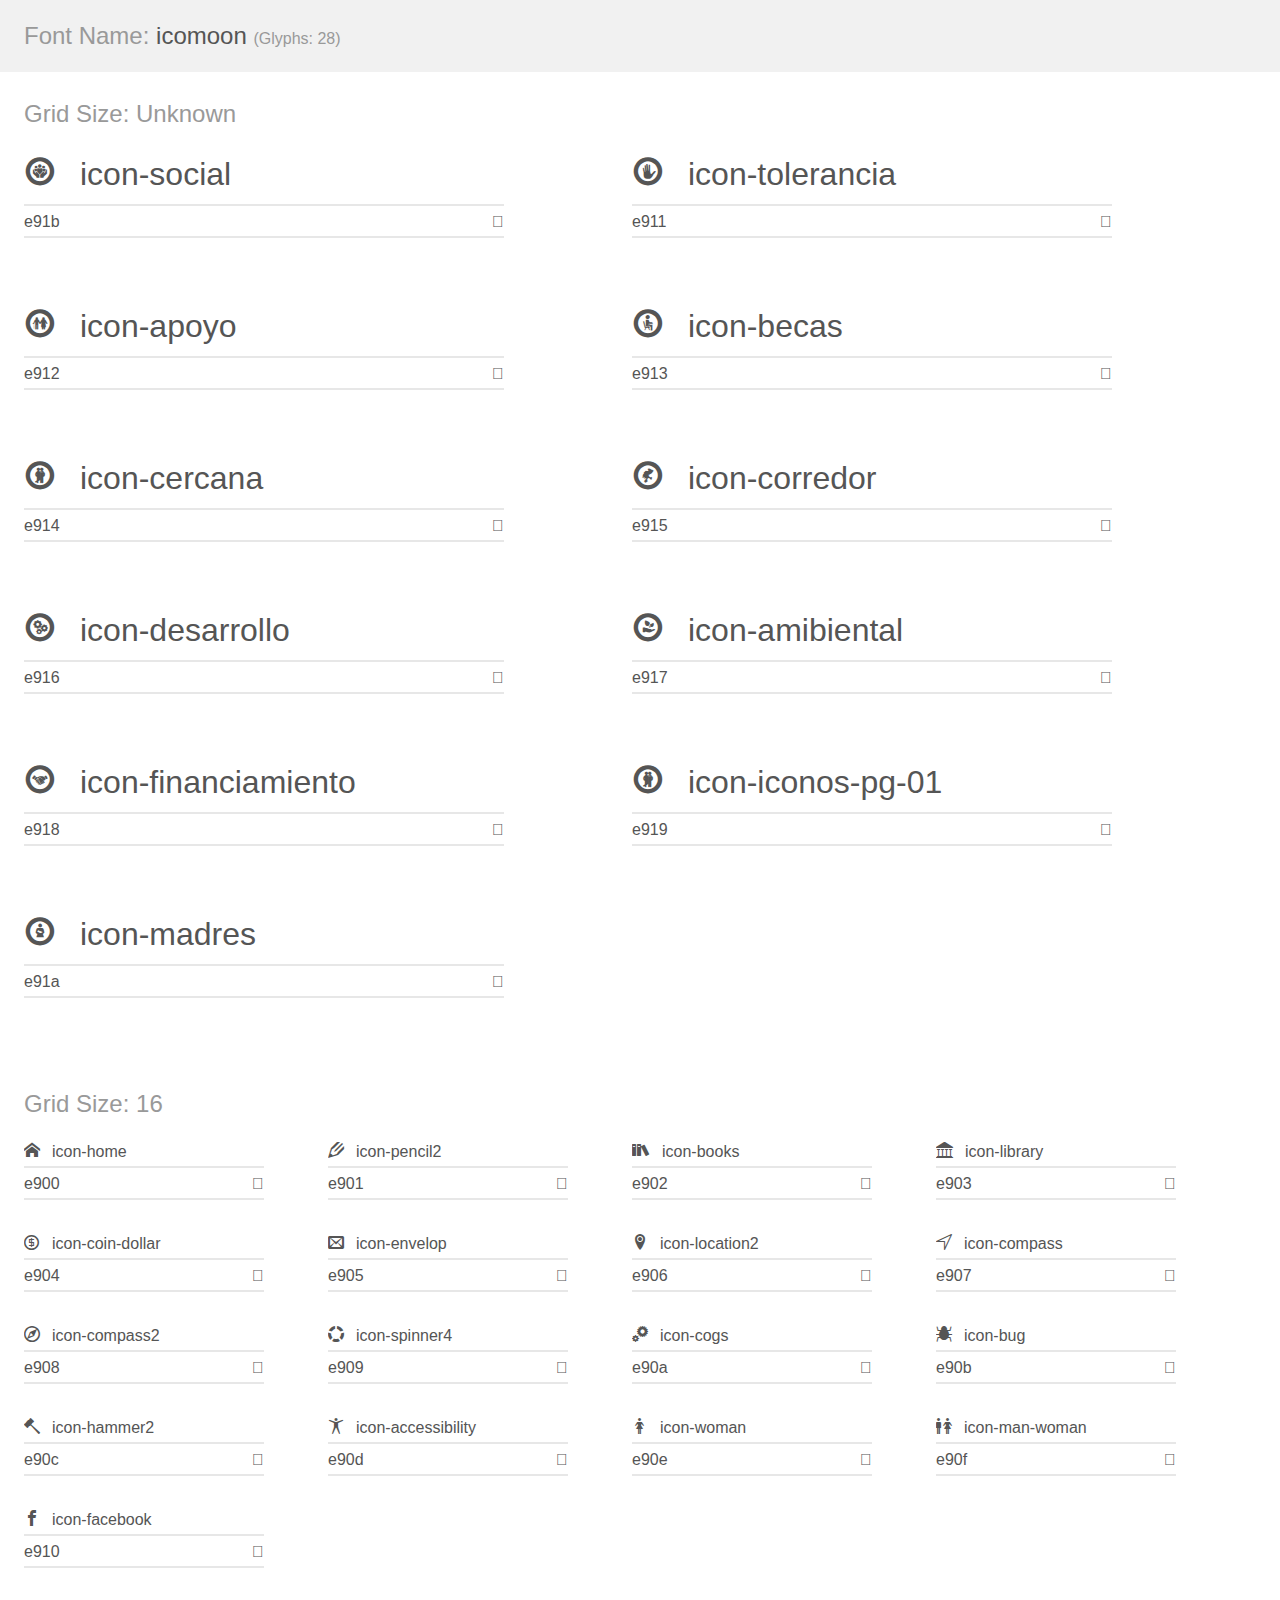
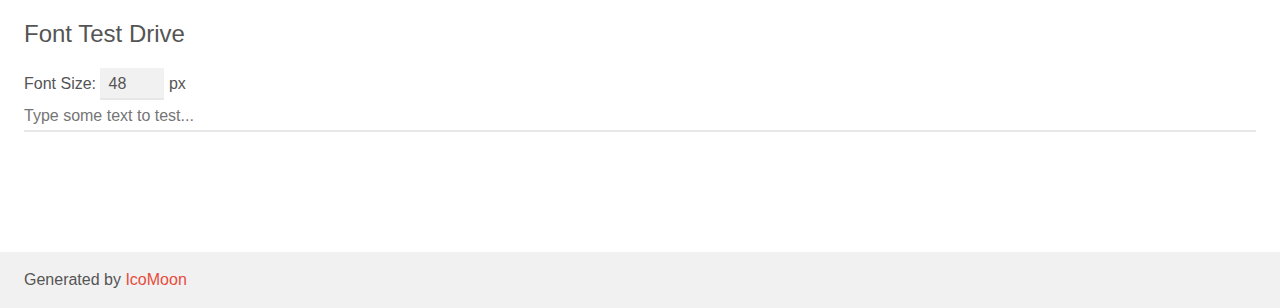
<file: fonts/icomoon/demo.html>
<!doctype html>
<html>
<head>
    <meta charset="utf-8">
    <title>IcoMoon Demo</title>
    <meta name="description" content="An Icon Font Generated By IcoMoon.io">
    <meta name="viewport" content="width=device-width, initial-scale=1">
    <link rel="stylesheet" href="demo-files/demo.css">
    <link rel="stylesheet" href="style.css"></head>
<body>
    <div class="bgc1 clearfix">
        <h1 class="mhmm mvm"><span class="fgc1">Font Name:</span> icomoon <small class="fgc1">(Glyphs:&nbsp;28)</small></h1>
    </div>
    <div class="clearfix mhl ptl">
        <h1 class="mvm mtn fgc1">Grid Size: Unknown</h1>
        <div class="glyph fs1">
            <div class="clearfix bshadow0 pbs">
                <span class="icon-social">
                
                </span>
                <span class="mls"> icon-social</span>
            </div>
            <fieldset class="fs0 size1of1 clearfix hidden-false">
                <input type="text" readonly value="e91b" class="unit size1of2" />
                <input type="text" maxlength="1" readonly value="&#xe91b;" class="unitRight size1of2 talign-right" />
            </fieldset>
            <div class="fs0 bshadow0 clearfix hidden-true">
                <span class="unit pvs fgc1">liga: </span>
                <input type="text" readonly value="" class="liga unitRight" />
            </div>
        </div>
        <div class="glyph fs1">
            <div class="clearfix bshadow0 pbs">
                <span class="icon-tolerancia">
                
                </span>
                <span class="mls"> icon-tolerancia</span>
            </div>
            <fieldset class="fs0 size1of1 clearfix hidden-false">
                <input type="text" readonly value="e911" class="unit size1of2" />
                <input type="text" maxlength="1" readonly value="&#xe911;" class="unitRight size1of2 talign-right" />
            </fieldset>
            <div class="fs0 bshadow0 clearfix hidden-true">
                <span class="unit pvs fgc1">liga: </span>
                <input type="text" readonly value="" class="liga unitRight" />
            </div>
        </div>
        <div class="glyph fs1">
            <div class="clearfix bshadow0 pbs">
                <span class="icon-apoyo">
                
                </span>
                <span class="mls"> icon-apoyo</span>
            </div>
            <fieldset class="fs0 size1of1 clearfix hidden-false">
                <input type="text" readonly value="e912" class="unit size1of2" />
                <input type="text" maxlength="1" readonly value="&#xe912;" class="unitRight size1of2 talign-right" />
            </fieldset>
            <div class="fs0 bshadow0 clearfix hidden-true">
                <span class="unit pvs fgc1">liga: </span>
                <input type="text" readonly value="" class="liga unitRight" />
            </div>
        </div>
        <div class="glyph fs1">
            <div class="clearfix bshadow0 pbs">
                <span class="icon-becas">
                
                </span>
                <span class="mls"> icon-becas</span>
            </div>
            <fieldset class="fs0 size1of1 clearfix hidden-false">
                <input type="text" readonly value="e913" class="unit size1of2" />
                <input type="text" maxlength="1" readonly value="&#xe913;" class="unitRight size1of2 talign-right" />
            </fieldset>
            <div class="fs0 bshadow0 clearfix hidden-true">
                <span class="unit pvs fgc1">liga: </span>
                <input type="text" readonly value="" class="liga unitRight" />
            </div>
        </div>
        <div class="glyph fs1">
            <div class="clearfix bshadow0 pbs">
                <span class="icon-cercana">
                
                </span>
                <span class="mls"> icon-cercana</span>
            </div>
            <fieldset class="fs0 size1of1 clearfix hidden-false">
                <input type="text" readonly value="e914" class="unit size1of2" />
                <input type="text" maxlength="1" readonly value="&#xe914;" class="unitRight size1of2 talign-right" />
            </fieldset>
            <div class="fs0 bshadow0 clearfix hidden-true">
                <span class="unit pvs fgc1">liga: </span>
                <input type="text" readonly value="" class="liga unitRight" />
            </div>
        </div>
        <div class="glyph fs1">
            <div class="clearfix bshadow0 pbs">
                <span class="icon-corredor">
                
                </span>
                <span class="mls"> icon-corredor</span>
            </div>
            <fieldset class="fs0 size1of1 clearfix hidden-false">
                <input type="text" readonly value="e915" class="unit size1of2" />
                <input type="text" maxlength="1" readonly value="&#xe915;" class="unitRight size1of2 talign-right" />
            </fieldset>
            <div class="fs0 bshadow0 clearfix hidden-true">
                <span class="unit pvs fgc1">liga: </span>
                <input type="text" readonly value="" class="liga unitRight" />
            </div>
        </div>
        <div class="glyph fs1">
            <div class="clearfix bshadow0 pbs">
                <span class="icon-desarrollo">
                
                </span>
                <span class="mls"> icon-desarrollo</span>
            </div>
            <fieldset class="fs0 size1of1 clearfix hidden-false">
                <input type="text" readonly value="e916" class="unit size1of2" />
                <input type="text" maxlength="1" readonly value="&#xe916;" class="unitRight size1of2 talign-right" />
            </fieldset>
            <div class="fs0 bshadow0 clearfix hidden-true">
                <span class="unit pvs fgc1">liga: </span>
                <input type="text" readonly value="" class="liga unitRight" />
            </div>
        </div>
        <div class="glyph fs1">
            <div class="clearfix bshadow0 pbs">
                <span class="icon-amibiental">
                
                </span>
                <span class="mls"> icon-amibiental</span>
            </div>
            <fieldset class="fs0 size1of1 clearfix hidden-false">
                <input type="text" readonly value="e917" class="unit size1of2" />
                <input type="text" maxlength="1" readonly value="&#xe917;" class="unitRight size1of2 talign-right" />
            </fieldset>
            <div class="fs0 bshadow0 clearfix hidden-true">
                <span class="unit pvs fgc1">liga: </span>
                <input type="text" readonly value="" class="liga unitRight" />
            </div>
        </div>
        <div class="glyph fs1">
            <div class="clearfix bshadow0 pbs">
                <span class="icon-financiamiento">
                
                </span>
                <span class="mls"> icon-financiamiento</span>
            </div>
            <fieldset class="fs0 size1of1 clearfix hidden-false">
                <input type="text" readonly value="e918" class="unit size1of2" />
                <input type="text" maxlength="1" readonly value="&#xe918;" class="unitRight size1of2 talign-right" />
            </fieldset>
            <div class="fs0 bshadow0 clearfix hidden-true">
                <span class="unit pvs fgc1">liga: </span>
                <input type="text" readonly value="" class="liga unitRight" />
            </div>
        </div>
        <div class="glyph fs1">
            <div class="clearfix bshadow0 pbs">
                <span class="icon-iconos-pg-01">
                
                </span>
                <span class="mls"> icon-iconos-pg-01</span>
            </div>
            <fieldset class="fs0 size1of1 clearfix hidden-false">
                <input type="text" readonly value="e919" class="unit size1of2" />
                <input type="text" maxlength="1" readonly value="&#xe919;" class="unitRight size1of2 talign-right" />
            </fieldset>
            <div class="fs0 bshadow0 clearfix hidden-true">
                <span class="unit pvs fgc1">liga: </span>
                <input type="text" readonly value="" class="liga unitRight" />
            </div>
        </div>
        <div class="glyph fs1">
            <div class="clearfix bshadow0 pbs">
                <span class="icon-madres">
                
                </span>
                <span class="mls"> icon-madres</span>
            </div>
            <fieldset class="fs0 size1of1 clearfix hidden-false">
                <input type="text" readonly value="e91a" class="unit size1of2" />
                <input type="text" maxlength="1" readonly value="&#xe91a;" class="unitRight size1of2 talign-right" />
            </fieldset>
            <div class="fs0 bshadow0 clearfix hidden-true">
                <span class="unit pvs fgc1">liga: </span>
                <input type="text" readonly value="" class="liga unitRight" />
            </div>
        </div>
  </div>
    <div class="clearfix mhl ptl">
        <h1 class="mvm mtn fgc1">Grid Size: 16</h1>
        <div class="glyph fs2">
            <div class="clearfix bshadow0 pbs">
                <span class="icon-home">
                
                </span>
                <span class="mls"> icon-home</span>
            </div>
            <fieldset class="fs0 size1of1 clearfix hidden-false">
                <input type="text" readonly value="e900" class="unit size1of2" />
                <input type="text" maxlength="1" readonly value="&#xe900;" class="unitRight size1of2 talign-right" />
            </fieldset>
            <div class="fs0 bshadow0 clearfix hidden-true">
                <span class="unit pvs fgc1">liga: </span>
                <input type="text" readonly value="home, house" class="liga unitRight" />
            </div>
        </div>
        <div class="glyph fs2">
            <div class="clearfix bshadow0 pbs">
                <span class="icon-pencil2">
                
                </span>
                <span class="mls"> icon-pencil2</span>
            </div>
            <fieldset class="fs0 size1of1 clearfix hidden-false">
                <input type="text" readonly value="e901" class="unit size1of2" />
                <input type="text" maxlength="1" readonly value="&#xe901;" class="unitRight size1of2 talign-right" />
            </fieldset>
            <div class="fs0 bshadow0 clearfix hidden-true">
                <span class="unit pvs fgc1">liga: </span>
                <input type="text" readonly value="pencil2, write2" class="liga unitRight" />
            </div>
        </div>
        <div class="glyph fs2">
            <div class="clearfix bshadow0 pbs">
                <span class="icon-books">
                
                </span>
                <span class="mls"> icon-books</span>
            </div>
            <fieldset class="fs0 size1of1 clearfix hidden-false">
                <input type="text" readonly value="e902" class="unit size1of2" />
                <input type="text" maxlength="1" readonly value="&#xe902;" class="unitRight size1of2 talign-right" />
            </fieldset>
            <div class="fs0 bshadow0 clearfix hidden-true">
                <span class="unit pvs fgc1">liga: </span>
                <input type="text" readonly value="books, library" class="liga unitRight" />
            </div>
        </div>
        <div class="glyph fs2">
            <div class="clearfix bshadow0 pbs">
                <span class="icon-library">
                
                </span>
                <span class="mls"> icon-library</span>
            </div>
            <fieldset class="fs0 size1of1 clearfix hidden-false">
                <input type="text" readonly value="e903" class="unit size1of2" />
                <input type="text" maxlength="1" readonly value="&#xe903;" class="unitRight size1of2 talign-right" />
            </fieldset>
            <div class="fs0 bshadow0 clearfix hidden-true">
                <span class="unit pvs fgc1">liga: </span>
                <input type="text" readonly value="library2, bank" class="liga unitRight" />
            </div>
        </div>
        <div class="glyph fs2">
            <div class="clearfix bshadow0 pbs">
                <span class="icon-coin-dollar">
                
                </span>
                <span class="mls"> icon-coin-dollar</span>
            </div>
            <fieldset class="fs0 size1of1 clearfix hidden-false">
                <input type="text" readonly value="e904" class="unit size1of2" />
                <input type="text" maxlength="1" readonly value="&#xe904;" class="unitRight size1of2 talign-right" />
            </fieldset>
            <div class="fs0 bshadow0 clearfix hidden-true">
                <span class="unit pvs fgc1">liga: </span>
                <input type="text" readonly value="coin-dollar, money" class="liga unitRight" />
            </div>
        </div>
        <div class="glyph fs2">
            <div class="clearfix bshadow0 pbs">
                <span class="icon-envelop">
                
                </span>
                <span class="mls"> icon-envelop</span>
            </div>
            <fieldset class="fs0 size1of1 clearfix hidden-false">
                <input type="text" readonly value="e905" class="unit size1of2" />
                <input type="text" maxlength="1" readonly value="&#xe905;" class="unitRight size1of2 talign-right" />
            </fieldset>
            <div class="fs0 bshadow0 clearfix hidden-true">
                <span class="unit pvs fgc1">liga: </span>
                <input type="text" readonly value="envelop, mail" class="liga unitRight" />
            </div>
        </div>
        <div class="glyph fs2">
            <div class="clearfix bshadow0 pbs">
                <span class="icon-location2">
                
                </span>
                <span class="mls"> icon-location2</span>
            </div>
            <fieldset class="fs0 size1of1 clearfix hidden-false">
                <input type="text" readonly value="e906" class="unit size1of2" />
                <input type="text" maxlength="1" readonly value="&#xe906;" class="unitRight size1of2 talign-right" />
            </fieldset>
            <div class="fs0 bshadow0 clearfix hidden-true">
                <span class="unit pvs fgc1">liga: </span>
                <input type="text" readonly value="location2, map-marker2" class="liga unitRight" />
            </div>
        </div>
        <div class="glyph fs2">
            <div class="clearfix bshadow0 pbs">
                <span class="icon-compass">
                
                </span>
                <span class="mls"> icon-compass</span>
            </div>
            <fieldset class="fs0 size1of1 clearfix hidden-false">
                <input type="text" readonly value="e907" class="unit size1of2" />
                <input type="text" maxlength="1" readonly value="&#xe907;" class="unitRight size1of2 talign-right" />
            </fieldset>
            <div class="fs0 bshadow0 clearfix hidden-true">
                <span class="unit pvs fgc1">liga: </span>
                <input type="text" readonly value="compass, direction" class="liga unitRight" />
            </div>
        </div>
        <div class="glyph fs2">
            <div class="clearfix bshadow0 pbs">
                <span class="icon-compass2">
                
                </span>
                <span class="mls"> icon-compass2</span>
            </div>
            <fieldset class="fs0 size1of1 clearfix hidden-false">
                <input type="text" readonly value="e908" class="unit size1of2" />
                <input type="text" maxlength="1" readonly value="&#xe908;" class="unitRight size1of2 talign-right" />
            </fieldset>
            <div class="fs0 bshadow0 clearfix hidden-true">
                <span class="unit pvs fgc1">liga: </span>
                <input type="text" readonly value="compass2, direction2" class="liga unitRight" />
            </div>
        </div>
        <div class="glyph fs2">
            <div class="clearfix bshadow0 pbs">
                <span class="icon-spinner4">
                
                </span>
                <span class="mls"> icon-spinner4</span>
            </div>
            <fieldset class="fs0 size1of1 clearfix hidden-false">
                <input type="text" readonly value="e909" class="unit size1of2" />
                <input type="text" maxlength="1" readonly value="&#xe909;" class="unitRight size1of2 talign-right" />
            </fieldset>
            <div class="fs0 bshadow0 clearfix hidden-true">
                <span class="unit pvs fgc1">liga: </span>
                <input type="text" readonly value="spinner4, loading5" class="liga unitRight" />
            </div>
        </div>
        <div class="glyph fs2">
            <div class="clearfix bshadow0 pbs">
                <span class="icon-cogs">
                
                </span>
                <span class="mls"> icon-cogs</span>
            </div>
            <fieldset class="fs0 size1of1 clearfix hidden-false">
                <input type="text" readonly value="e90a" class="unit size1of2" />
                <input type="text" maxlength="1" readonly value="&#xe90a;" class="unitRight size1of2 talign-right" />
            </fieldset>
            <div class="fs0 bshadow0 clearfix hidden-true">
                <span class="unit pvs fgc1">liga: </span>
                <input type="text" readonly value="cogs, gears" class="liga unitRight" />
            </div>
        </div>
        <div class="glyph fs2">
            <div class="clearfix bshadow0 pbs">
                <span class="icon-bug">
                
                </span>
                <span class="mls"> icon-bug</span>
            </div>
            <fieldset class="fs0 size1of1 clearfix hidden-false">
                <input type="text" readonly value="e90b" class="unit size1of2" />
                <input type="text" maxlength="1" readonly value="&#xe90b;" class="unitRight size1of2 talign-right" />
            </fieldset>
            <div class="fs0 bshadow0 clearfix hidden-true">
                <span class="unit pvs fgc1">liga: </span>
                <input type="text" readonly value="bug, virus" class="liga unitRight" />
            </div>
        </div>
        <div class="glyph fs2">
            <div class="clearfix bshadow0 pbs">
                <span class="icon-hammer2">
                
                </span>
                <span class="mls"> icon-hammer2</span>
            </div>
            <fieldset class="fs0 size1of1 clearfix hidden-false">
                <input type="text" readonly value="e90c" class="unit size1of2" />
                <input type="text" maxlength="1" readonly value="&#xe90c;" class="unitRight size1of2 talign-right" />
            </fieldset>
            <div class="fs0 bshadow0 clearfix hidden-true">
                <span class="unit pvs fgc1">liga: </span>
                <input type="text" readonly value="hammer2, gavel" class="liga unitRight" />
            </div>
        </div>
        <div class="glyph fs2">
            <div class="clearfix bshadow0 pbs">
                <span class="icon-accessibility">
                
                </span>
                <span class="mls"> icon-accessibility</span>
            </div>
            <fieldset class="fs0 size1of1 clearfix hidden-false">
                <input type="text" readonly value="e90d" class="unit size1of2" />
                <input type="text" maxlength="1" readonly value="&#xe90d;" class="unitRight size1of2 talign-right" />
            </fieldset>
            <div class="fs0 bshadow0 clearfix hidden-true">
                <span class="unit pvs fgc1">liga: </span>
                <input type="text" readonly value="accessibility" class="liga unitRight" />
            </div>
        </div>
        <div class="glyph fs2">
            <div class="clearfix bshadow0 pbs">
                <span class="icon-woman">
                
                </span>
                <span class="mls"> icon-woman</span>
            </div>
            <fieldset class="fs0 size1of1 clearfix hidden-false">
                <input type="text" readonly value="e90e" class="unit size1of2" />
                <input type="text" maxlength="1" readonly value="&#xe90e;" class="unitRight size1of2 talign-right" />
            </fieldset>
            <div class="fs0 bshadow0 clearfix hidden-true">
                <span class="unit pvs fgc1">liga: </span>
                <input type="text" readonly value="woman, female" class="liga unitRight" />
            </div>
        </div>
        <div class="glyph fs2">
            <div class="clearfix bshadow0 pbs">
                <span class="icon-man-woman">
                
                </span>
                <span class="mls"> icon-man-woman</span>
            </div>
            <fieldset class="fs0 size1of1 clearfix hidden-false">
                <input type="text" readonly value="e90f" class="unit size1of2" />
                <input type="text" maxlength="1" readonly value="&#xe90f;" class="unitRight size1of2 talign-right" />
            </fieldset>
            <div class="fs0 bshadow0 clearfix hidden-true">
                <span class="unit pvs fgc1">liga: </span>
                <input type="text" readonly value="man-woman, toilet" class="liga unitRight" />
            </div>
        </div>
        <div class="glyph fs2">
            <div class="clearfix bshadow0 pbs">
                <span class="icon-facebook">
                
                </span>
                <span class="mls"> icon-facebook</span>
            </div>
            <fieldset class="fs0 size1of1 clearfix hidden-false">
                <input type="text" readonly value="e910" class="unit size1of2" />
                <input type="text" maxlength="1" readonly value="&#xe910;" class="unitRight size1of2 talign-right" />
            </fieldset>
            <div class="fs0 bshadow0 clearfix hidden-true">
                <span class="unit pvs fgc1">liga: </span>
                <input type="text" readonly value="facebook, brand10" class="liga unitRight" />
            </div>
        </div>
  </div>

    <!--[if gt IE 8]><!-->
    <div class="mhl clearfix mbl">
        <h1>Font Test Drive</h1>
        <label>
            Font Size: <input id="fontSize" type="number" class="textbox0 mbm"
            min="8" value="48" />
            px
        </label>
        <input id="testText" type="text" class="phl size1of1 mvl"
        placeholder="Type some text to test..." value=""/>
        </label>
        <div id="testDrive" class="icon-">&nbsp;
        </div>
    </div>
    <!--<![endif]-->
    <div class="bgc1 clearfix">
        <p class="mhl">Generated by <a href="https://icomoon.io/app">IcoMoon</a></p>
    </div>

    <script src="demo-files/demo.js"></script>
</body>
</html>
</file>
<file: fonts/icomoon/demo-files/demo.css>
body {
    padding: 0;
    margin: 0;
    font-family: sans-serif;
    font-size: 1em;
    line-height: 1.5;
    color: #555;
    background: #fff;
}
h1 {
    font-size: 1.5em;
    font-weight: normal;
}
small {
    font-size: .66666667em;
}
a {
    color: #e74c3c;
    text-decoration: none;
}
a:hover, a:focus {
    box-shadow: 0 1px #e74c3c;
}
.bshadow0, input {
    box-shadow: inset 0 -2px #e7e7e7;
}
input:hover {
    box-shadow: inset 0 -2px #ccc;
}
input, fieldset {
    font-family: sans-serif;
    font-size: 1em;
    margin: 0;
    padding: 0;
    border: 0;
}
input {
    color: inherit;
    line-height: 1.5;
    height: 1.5em;
    padding: .25em 0;
}
input:focus {
    outline: none;
    box-shadow: inset 0 -2px #449fdb;
}
.glyph {
    font-size: 16px;
    width: 15em;
    padding-bottom: 1em;
    margin-right: 4em;
    margin-bottom: 1em;
    float: left;
    overflow: hidden;
}
.liga {
    width: 80%;
    width: calc(100% - 2.5em);
}
.talign-right {
    text-align: right;
}
.talign-center {
    text-align: center;
}
.bgc1 {
    background: #f1f1f1;
}
.fgc1 {
    color: #999;
}
.fgc0 {
    color: #000;
}
p {
    margin-top: 1em;
    margin-bottom: 1em;
}
.mvm {
    margin-top: .75em;
    margin-bottom: .75em;
}
.mtn {
    margin-top: 0;
}
.mtl, .mal {
    margin-top: 1.5em;
}
.mbl, .mal {
    margin-bottom: 1.5em;
}
.mal, .mhl {
    margin-left: 1.5em;
    margin-right: 1.5em;
}
.mhmm {
    margin-left: 1em;
    margin-right: 1em;
}
.mls {
    margin-left: .25em;
}
.ptl {
    padding-top: 1.5em;
}
.pbs, .pvs {
    padding-bottom: .25em;
}
.pvs, .pts {
    padding-top: .25em;
}
.unit {
    float: left;
}
.unitRight {
    float: right;
}
.size1of2 {
    width: 50%;
}
.size1of1 {
    width: 100%;
}
.clearfix:before, .clearfix:after {
    content: " ";
    display: table;
}
.clearfix:after {
    clear: both;
}
.hidden-true {
    display: none;
}
.textbox0 {
    width: 3em;
    background: #f1f1f1;
    padding: .25em .5em;
    line-height: 1.5;
    height: 1.5em;
}
#testDrive {
    display: block;
    padding-top: 24px;
    line-height: 1.5;
}
.fs0 {
    font-size: 16px;
}
.fs1 {
    font-size: 32px;
}
.fs2 {
    font-size: 16px;
}
</file>
<file: fonts/icomoon/style.css>
@font-face {
    font-family: 'icomoon';
    src:    url('../../fonts/icomoon.eot?xgk3gm');
    src:    url('../../fonts/icomoon.eot?xgk3gm#iefix') format('embedded-opentype'),
        url('../../fonts/icomoon.ttf?xgk3gm') format('truetype'),
        url('../../fonts/icomoon.woff?xgk3gm') format('woff'),
        url('../../fonts/icomoon.svg?xgk3gm#icomoon') format('svg');
    font-weight: normal;
    font-style: normal;
}

[class^="icon-"], [class*=" icon-"] {
    /* use !important to prevent issues with browser extensions that change fonts */
    font-family: 'icomoon' !important;
    speak: none;
    font-style: normal;
    font-weight: normal;
    font-variant: normal;
    text-transform: none;
    line-height: 1;

    /* Better Font Rendering =========== */
    -webkit-font-smoothing: antialiased;
    -moz-osx-font-smoothing: grayscale;
}

.icon-social:before {
    content: "\e91b";
}
.icon-tolerancia:before {
    content: "\e911";
}
.icon-apoyo:before {
    content: "\e912";
}
.icon-becas:before {
    content: "\e913";
}
.icon-cercana:before {
    content: "\e914";
}
.icon-corredor:before {
    content: "\e915";
}
.icon-desarrollo:before {
    content: "\e916";
}
.icon-amibiental:before {
    content: "\e917";
}
.icon-financiamiento:before {
    content: "\e918";
}
.icon-iconos-pg-01:before {
    content: "\e919";
}
.icon-madres:before {
    content: "\e91a";
}
.icon-home:before {
    content: "\e900";
}
.icon-pencil2:before {
    content: "\e901";
}
.icon-books:before {
    content: "\e902";
}
.icon-library:before {
    content: "\e903";
}
.icon-coin-dollar:before {
    content: "\e904";
}
.icon-envelop:before {
    content: "\e905";
}
.icon-location2:before {
    content: "\e906";
}
.icon-compass:before {
    content: "\e907";
}
.icon-compass2:before {
    content: "\e908";
}
.icon-spinner4:before {
    content: "\e909";
}
.icon-cogs:before {
    content: "\e90a";
}
.icon-bug:before {
    content: "\e90b";
}
.icon-hammer2:before {
    content: "\e90c";
}
.icon-accessibility:before {
    content: "\e90d";
}
.icon-woman:before {
    content: "\e90e";
}
.icon-man-woman:before {
    content: "\e90f";
}
.icon-facebook:before {
    content: "\e910";
}
</file>
